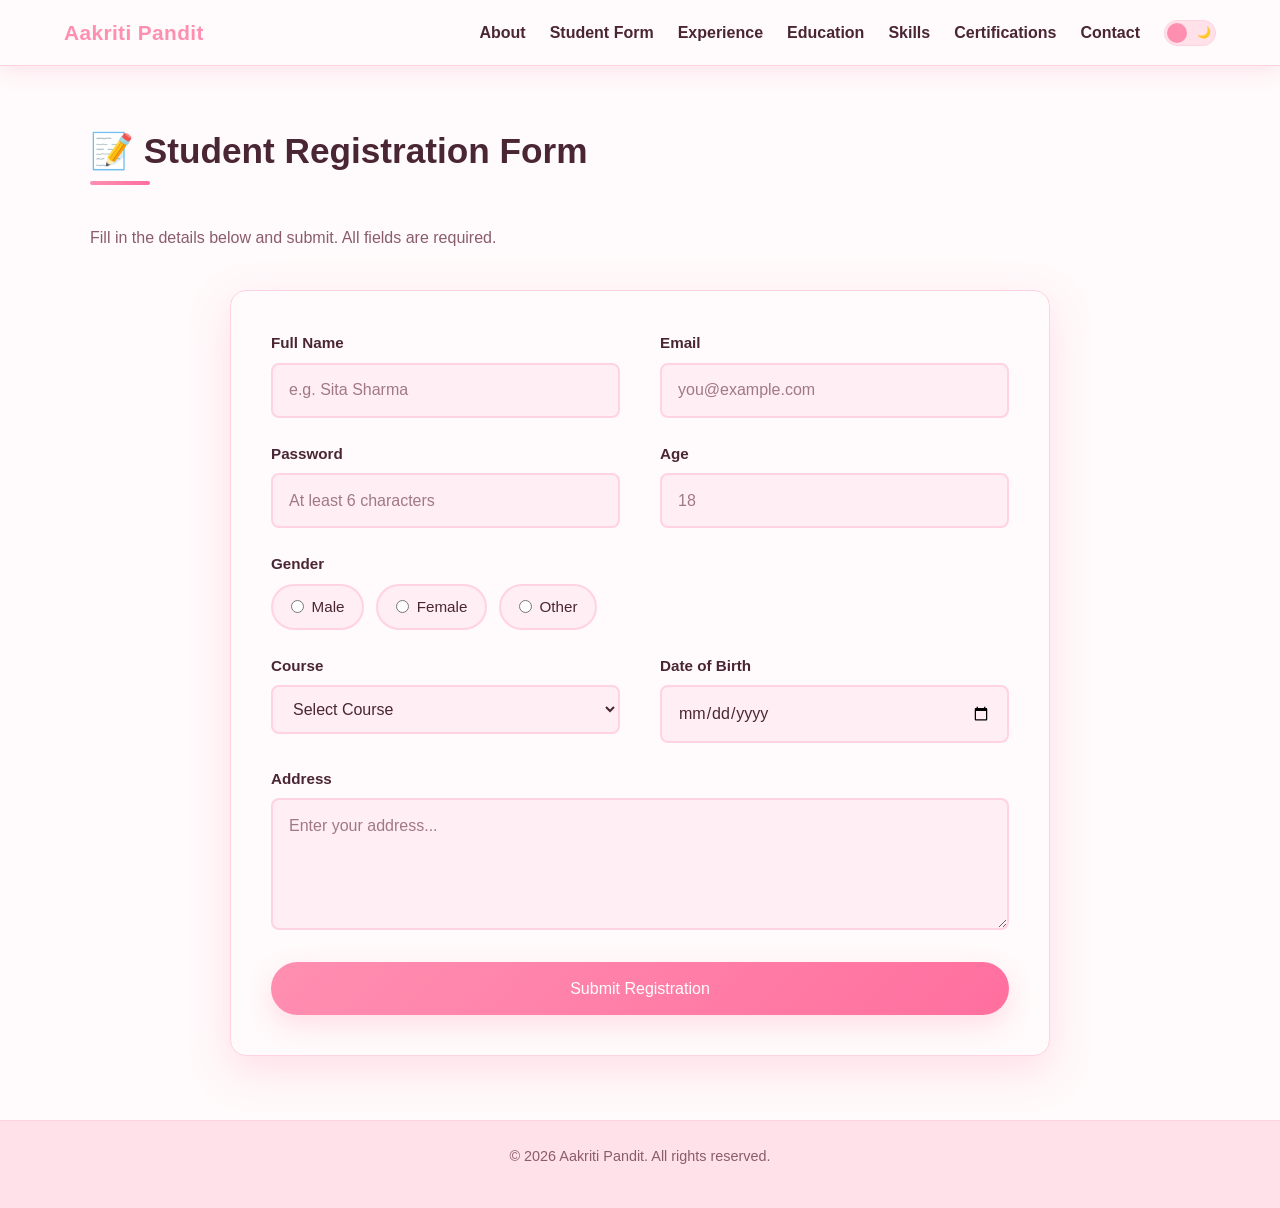
<file: student-form.html>
<!DOCTYPE html>
<html lang="en">
<head>
  <meta charset="UTF-8">
  <meta name="viewport" content="width=device-width, initial-scale=1.0">
  <title>Student Registration Form | Aakriti Pandit</title>
  <meta name="description" content="Student registration form.">
  <link rel="stylesheet" href="style.css">
</head>
<body>

  <!-- Theme toggle checkbox (CSS-only light/dark switch) -->
  <input type="checkbox" id="theme-toggle" class="theme-toggle-input">

  <div class="site-wrapper">

    <a class="skip-link" href="#main-content">Skip to main content</a>

    <header class="site-header">
      <nav class="navbar" aria-label="Primary navigation">
        <a href="index.html#hero" class="logo">Aakriti Pandit</a>

        <input type="checkbox" id="nav-toggle" class="nav-toggle-input">
        <label for="nav-toggle" class="nav-toggle-label" aria-label="Open menu">
          <span></span>
        </label>

        <ul class="nav-links">
          <li><a href="index.html#about">About</a></li>
          <li><a href="student-form.html" aria-current="page">Student Form</a></li>
          <li><a href="index.html#experience">Experience</a></li>
          <li><a href="index.html#education">Education</a></li>
          <li><a href="index.html#skills">Skills</a></li>
          <li><a href="index.html#certifications">Certifications</a></li>
          <li><a href="index.html#contact">Contact</a></li>
          <li class="theme-switch-item">
            <label for="theme-toggle" class="theme-switch" aria-label="Toggle light and dark theme">
              <span class="theme-switch-track">
                <span class="theme-switch-thumb"></span>
              </span>
            </label>
          </li>
        </ul>
      </nav>
    </header>

    <main id="main-content">

      <section class="section page-section">
        <div class="section-inner">
          <h1 class="section-title">📝 Student Registration Form</h1>
          <p class="contact-intro form-intro">Fill in the details below and submit. All fields are required.</p>

          <!-- Static for now. Point action to "register.php" once PHP is set up. -->
          <form action="#" method="post" class="reg-form">
            <div class="form-field">
              <label for="fullname">Full Name</label>
              <input type="text" id="fullname" name="fullname" placeholder="e.g. Sita Sharma" required>
            </div>

            <div class="form-field">
              <label for="email">Email</label>
              <input type="email" id="email" name="email" placeholder="you@example.com" required>
            </div>

            <div class="form-field">
              <label for="password">Password</label>
              <input type="password" id="password" name="password" minlength="6" placeholder="At least 6 characters" required>
            </div>

            <div class="form-field">
              <label for="age">Age</label>
              <input type="number" id="age" name="age" min="1" max="120" placeholder="18" required>
            </div>

            <div class="form-field full">
              <span class="field-label">Gender</span>
              <div class="radio-row">
                <label><input type="radio" name="gender" value="Male" required> Male</label>
                <label><input type="radio" name="gender" value="Female"> Female</label>
                <label><input type="radio" name="gender" value="Other"> Other</label>
              </div>
            </div>

            <div class="form-field">
              <label for="course">Course</label>
              <select id="course" name="course" required>
                <option value="" disabled selected>Select Course</option>
                <option value="Computer Science">Computer Science</option>
                <option value="Information Technology">Information Technology</option>
                <option value="Business Administration">Business Administration</option>
                <option value="Graphic Design">Graphic Design</option>
                <option value="Data Science">Data Science</option>
              </select>
            </div>

            <div class="form-field">
              <label for="dob">Date of Birth</label>
              <input type="date" id="dob" name="dob" required>
            </div>

            <div class="form-field full">
              <label for="address">Address</label>
              <textarea id="address" name="address" rows="4" placeholder="Enter your address..." required></textarea>
            </div>

            <div class="form-actions">
              <button type="submit" class="btn btn-primary">Submit Registration</button>
            </div>
          </form>
        </div>
      </section>

    </main>

    <footer class="site-footer">
      <p>&copy; 2026 Aakriti Pandit. All rights reserved.</p>
    </footer>

  </div>

</body>
</html>
</file>
<file: style.css>
/* =========================================================
   CSS VARIABLES — Light theme (default)
   ========================================================= */
:root {
  --primary-color: #ff8fb1;
  --primary-color-dark: #e56d92;
  --secondary-color: #ffc1d3;
  --accent-color: #ff6f9f;
  --background-color: #fffafb;
  --surface-color: #ffeef3;
  --surface-alt-color: #ffe1ea;
  --text-color: #4a2634;
  --text-muted: #8a5c6c;
  --border-color: #ffd3e0;
  --shadow-color: rgba(255, 143, 177, 0.25);

  --font-heading: 'Segoe UI', 'Trebuchet MS', Arial, sans-serif;
  --font-body: 'Segoe UI', Tahoma, Geneva, Verdana, sans-serif;

  --space-xs: 0.5rem;
  --space-sm: 1rem;
  --space-md: 1.5rem;
  --space-lg: 2.5rem;
  --space-xl: 4rem;

  --radius-sm: 8px;
  --radius-md: 16px;
  --radius-lg: 28px;

  --transition-fast: 0.2s ease;
  --transition-medium: 0.35s ease;
}

/* Dark theme, applied when the theme-toggle checkbox is checked.
   #theme-toggle sits before .site-wrapper in the DOM, so the
   general sibling combinator lets pure CSS drive the switch. */
#theme-toggle:checked ~ .site-wrapper {
  --primary-color: #ff8fb1;
  --primary-color-dark: #ffa8c4;
  --secondary-color: #ffc1d3;
  --accent-color: #ff6f9f;
  --background-color: #2a1820;
  --surface-color: #3a2029;
  --surface-alt-color: #472633;
  --text-color: #ffeef3;
  --text-muted: #d9a9b8;
  --border-color: #5c2f3d;
  --shadow-color: rgba(0, 0, 0, 0.45);
}

.theme-toggle-input {
  position: absolute;
  opacity: 0;
  pointer-events: none;
}

/* =========================================================
   RESET & BASE
   ========================================================= */
*,
*::before,
*::after {
  box-sizing: border-box;
}

html {
  scroll-behavior: smooth;
}

body {
  margin: 0;
  font-family: var(--font-body);
  background-color: var(--background-color);
  color: var(--text-color);
  line-height: 1.6;
  transition: background-color var(--transition-medium), color var(--transition-medium);
}

.site-wrapper {
  background-color: var(--background-color);
  color: var(--text-color);
}

img {
  max-width: 100%;
  display: block;
}

ul {
  list-style: none;
  margin: 0;
  padding: 0;
}

a {
  color: inherit;
  text-decoration: none;
}

h1, h2, h3, h4 {
  font-family: var(--font-heading);
  line-height: 1.2;
  margin: 0;
}

p {
  margin: 0 0 var(--space-sm) 0;
  color: var(--text-muted);
}

/* Accessible focus states */
a:focus-visible,
button:focus-visible,
label:focus-visible,
input:focus-visible {
  outline: 3px solid var(--accent-color);
  outline-offset: 3px;
  border-radius: var(--radius-sm);
}

.skip-link {
  position: absolute;
  left: -999px;
  top: 0;
  background: var(--primary-color);
  color: #fff;
  padding: var(--space-xs) var(--space-sm);
  z-index: 1000;
  border-radius: var(--radius-sm);
}

.skip-link:focus {
  left: var(--space-sm);
  top: var(--space-sm);
}

/* =========================================================
   HEADER / NAVBAR
   ========================================================= */
.site-header {
  position: sticky;
  top: 0;
  z-index: 100;
  background-color: var(--background-color);
  border-bottom: 1px solid var(--border-color);
  box-shadow: 0 2px 20px var(--shadow-color);
}

.navbar {
  max-width: 1200px;
  margin: 0 auto;
  display: flex;
  align-items: center;
  justify-content: space-between;
  padding: var(--space-sm) var(--space-md);
}

.logo {
  font-family: var(--font-heading);
  font-weight: 700;
  font-size: 1.3rem;
  color: var(--primary-color);
  letter-spacing: 0.02em;
}

.nav-links {
  display: flex;
  align-items: center;
  gap: var(--space-md);
}

.nav-links a {
  font-weight: 600;
  color: var(--text-color);
  padding: var(--space-xs) 0;
  position: relative;
  transition: color var(--transition-fast);
}

.nav-links a::after {
  content: "";
  position: absolute;
  left: 0;
  bottom: -4px;
  width: 0;
  height: 2px;
  background: var(--accent-color);
  transition: width var(--transition-fast);
}

.nav-links a:hover,
.nav-links a:focus-visible {
  color: var(--primary-color);
}

.nav-links a:hover::after,
.nav-links a:focus-visible::after {
  width: 100%;
}

/* Mobile nav toggle (checkbox hack, no JS) */
.nav-toggle-input {
  position: absolute;
  opacity: 0;
  pointer-events: none;
}

.nav-toggle-label {
  display: none;
  flex-direction: column;
  justify-content: center;
  width: 40px;
  height: 40px;
  cursor: pointer;
  border-radius: var(--radius-sm);
}

.nav-toggle-label span,
.nav-toggle-label span::before,
.nav-toggle-label span::after {
  content: "";
  display: block;
  height: 3px;
  width: 26px;
  background: var(--primary-color);
  border-radius: 2px;
  position: relative;
  transition: transform var(--transition-fast);
}

.nav-toggle-label span::before {
  position: absolute;
  top: -8px;
}

.nav-toggle-label span::after {
  position: absolute;
  top: 8px;
}

/* Theme switch pill */
.theme-switch-item {
  display: flex;
  align-items: center;
}

.theme-switch {
  cursor: pointer;
  display: inline-block;
}

.theme-switch-track {
  position: relative;
  display: flex;
  align-items: center;
  width: 52px;
  height: 26px;
  background: var(--surface-alt-color);
  border: 1px solid var(--border-color);
  border-radius: 999px;
  padding: 2px;
  transition: background var(--transition-fast);
}

.theme-switch-track::before,
.theme-switch-track::after {
  position: absolute;
  top: 50%;
  transform: translateY(-50%);
  font-size: 0.7rem;
  line-height: 1;
}

.theme-switch-track::before {
  content: "\2600";
  left: 4px;
  color: #f5a623;
}

.theme-switch-track::after {
  content: "\1F319";
  right: 4px;
  color: var(--secondary-color);
}

.theme-switch-thumb {
  position: relative;
  z-index: 1;
  width: 20px;
  height: 20px;
  border-radius: 50%;
  background: var(--primary-color);
  transition: transform var(--transition-medium);
}

#theme-toggle:checked ~ .site-wrapper .theme-switch-thumb {
  transform: translateX(26px);
}

/* =========================================================
   BUTTONS
   ========================================================= */
.btn {
  display: inline-block;
  padding: 0.85rem 1.8rem;
  border-radius: var(--radius-lg);
  font-weight: 700;
  font-size: 1rem;
  transition: transform var(--transition-fast), box-shadow var(--transition-fast), background-color var(--transition-fast);
  border: 2px solid transparent;
  cursor: pointer;
}

.btn-primary {
  background: linear-gradient(135deg, var(--primary-color), var(--accent-color));
  color: #fff;
  box-shadow: 0 10px 25px var(--shadow-color);
}

.btn-primary:hover,
.btn-primary:focus-visible {
  transform: translateY(-3px);
  box-shadow: 0 16px 32px var(--shadow-color);
}

.btn-outline {
  background: transparent;
  color: var(--primary-color);
  border-color: var(--primary-color);
}

.btn-outline:hover,
.btn-outline:focus-visible {
  background: var(--primary-color);
  color: #fff;
  transform: translateY(-3px);
}

/* =========================================================
   HERO
   ========================================================= */
.hero {
  background: linear-gradient(160deg, var(--surface-color) 0%, var(--background-color) 65%);
  padding: var(--space-xl) var(--space-md);
  text-align: center;
  position: relative;
  overflow: hidden;
}

.hero::before {
  content: "";
  position: absolute;
  top: -120px;
  right: -120px;
  width: 320px;
  height: 320px;
  border-radius: 50%;
  background: radial-gradient(circle, var(--secondary-color), transparent 70%);
  opacity: 0.5;
}

.hero-inner {
  max-width: 1100px;
  margin: 0 auto;
  position: relative;
  z-index: 1;
  display: flex;
  align-items: center;
  justify-content: space-between;
  gap: var(--space-lg);
  text-align: left;
}

.hero-text {
  flex: 1 1 420px;
}

.hero-eyebrow {
  text-transform: uppercase;
  letter-spacing: 0.12em;
  font-weight: 700;
  color: var(--primary-color);
  font-size: 0.85rem;
  margin-bottom: var(--space-sm);
}

.kathmandu-clock {
  text-transform: none;
  letter-spacing: normal;
  font-weight: 500;
  color: var(--text-muted);
}

.kathmandu-time {
  font-size: 1.6em;
  font-weight: 700;
}

.hero-title {
  font-size: clamp(2.2rem, 5vw, 3.5rem);
  font-weight: 800;
  color: var(--text-color);
  margin-bottom: var(--space-sm);
}

.hero-role {
  font-size: clamp(1.1rem, 2.5vw, 1.5rem);
  font-weight: 600;
  color: var(--primary-color-dark);
  margin-bottom: var(--space-sm);
}

.hero-tagline {
  font-style: italic;
  font-size: 1.1rem;
  color: var(--text-muted);
  margin-bottom: var(--space-lg);
}

.hero-actions {
  display: flex;
  gap: var(--space-sm);
  flex-wrap: wrap;
}

.hero-photo-wrap {
  flex: 0 0 auto;
  width: 300px;
  height: 300px;
  display: flex;
  align-items: center;
  justify-content: center;
}

@keyframes hero-photo-float {
  0%, 100% {
    transform: translateY(0);
  }
  50% {
    transform: translateY(-10px);
  }
}

.hero-photo {
  width: 100%;
  height: 100%;
  object-fit: contain;
  box-shadow: 0 18px 32px var(--shadow-color);
  animation: hero-photo-float 4s ease-in-out infinite;
}

/* =========================================================
   SECTIONS (shared)
   ========================================================= */
.section {
  padding: var(--space-xl) var(--space-md);
}

.section-alt {
  background-color: var(--surface-color);
}

.contact-section {
  position: relative;
  overflow: hidden;
}

.contact-section::before {
  content: "";
  position: absolute;
  inset: 0;
  background-image: url("mountain.jpeg");
  background-repeat: no-repeat;
  background-position: center;
  background-size: cover;
  opacity: 0.28;
  filter: saturate(1.1);
  pointer-events: none;
}

.contact-section .section-inner {
  position: relative;
  z-index: 1;
}

.section-inner {
  max-width: 1100px;
  margin: 0 auto;
}

.section-title {
  font-size: clamp(1.6rem, 3.5vw, 2.2rem);
  font-weight: 800;
  color: var(--text-color);
  margin-bottom: var(--space-lg);
  position: relative;
  display: inline-block;
}

.section-title::after {
  content: "";
  display: block;
  width: 60px;
  height: 4px;
  border-radius: 4px;
  margin-top: var(--space-xs);
  background: linear-gradient(90deg, var(--primary-color), var(--accent-color));
}

/* =========================================================
   ABOUT
   ========================================================= */
.about-section-inner {
  position: relative;
}

.about-sticker {
  position: absolute;
  top: 0;
  right: 0;
  width: 90px;
  height: auto;
  transform: rotate(-6deg);
  filter: drop-shadow(0 6px 12px var(--shadow-color));
}

.about-grid {
  display: grid;
  grid-template-columns: repeat(2, 1fr);
  gap: var(--space-md);
}

.about-card {
  background-color: var(--background-color);
  border: 1px solid var(--border-color);
  border-radius: var(--radius-md);
  padding: var(--space-md);
  transition: transform var(--transition-fast), box-shadow var(--transition-fast);
}

.about-card:hover {
  transform: translateY(-4px);
  box-shadow: 0 14px 30px var(--shadow-color);
}

.about-card h3 {
  color: var(--primary-color);
  margin-bottom: var(--space-xs);
  font-size: 1.15rem;
}

.about-card p {
  margin-bottom: 0;
}

/* =========================================================
   GALLERY
   ========================================================= */
.gallery-grid {
  display: flex;
  flex-wrap: wrap;
  justify-content: center;
  gap: var(--space-lg);
  max-width: 900px;
  margin: 0 auto;
}

@keyframes gallery-float {
  0%, 100% {
    transform: translateY(0);
  }
  50% {
    transform: translateY(-8px);
  }
}

.gallery-item {
  position: relative;
  flex: 0 0 180px;
  margin: 0;
  overflow: hidden;
  border-radius: var(--radius-lg);
  background-color: var(--surface-color);
  box-shadow: 0 8px 20px var(--shadow-color);
  transition: transform var(--transition-fast), box-shadow var(--transition-fast);
  animation: gallery-float 4s ease-in-out infinite;
}

.gallery-item:nth-child(2) {
  animation-delay: 0.5s;
}

.gallery-item:nth-child(3) {
  animation-delay: 1s;
}

.gallery-item:nth-child(4) {
  animation-delay: 1.5s;
}

.gallery-item:hover {
  animation-play-state: paused;
  transform: translateY(-6px);
  box-shadow: 0 18px 34px var(--shadow-color);
}

.gallery-item img {
  display: block;
  width: 100%;
  height: auto;
  transition: transform var(--transition-medium);
}

.gallery-item:hover img {
  transform: scale(1.06);
}

.gallery-item::after {
  content: "";
  position: absolute;
  inset: 0;
  background: linear-gradient(to top, rgba(74, 38, 52, 0.55), transparent 55%);
  opacity: 0;
  transition: opacity var(--transition-fast);
  pointer-events: none;
}

.gallery-item:hover::after {
  opacity: 1;
}

/* =========================================================
   EXPERIENCE — timeline
   ========================================================= */
.timeline {
  position: relative;
  padding-left: var(--space-lg);
  border-left: 3px solid var(--border-color);
  display: flex;
  flex-direction: column;
  gap: var(--space-lg);
}

.timeline-item {
  position: relative;
}

.timeline-marker {
  position: absolute;
  left: calc(-1 * var(--space-lg) - 9px);
  top: 4px;
  width: 16px;
  height: 16px;
  border-radius: 50%;
  background: linear-gradient(135deg, var(--primary-color), var(--accent-color));
  border: 3px solid var(--background-color);
  box-shadow: 0 0 0 3px var(--border-color);
}

.timeline-content {
  background-color: var(--background-color);
  border: 1px solid var(--border-color);
  border-radius: var(--radius-md);
  padding: var(--space-md);
  transition: transform var(--transition-fast), box-shadow var(--transition-fast);
}

.timeline-content:hover {
  transform: translateX(4px);
  box-shadow: 0 14px 30px var(--shadow-color);
}

.timeline-content h3 {
  color: var(--text-color);
  font-size: 1.2rem;
  margin-bottom: var(--space-xs);
}

.timeline-meta {
  color: var(--primary-color-dark);
  font-weight: 600;
  margin-bottom: var(--space-sm);
}

.timeline-content ul {
  list-style: disc;
  padding-left: 1.2rem;
}

.timeline-content li {
  color: var(--text-muted);
  margin-bottom: 0.3rem;
}

/* =========================================================
   CARDS (Education / Certifications)
   ========================================================= */
.cards-grid {
  display: grid;
  grid-template-columns: repeat(2, 1fr);
  gap: var(--space-md);
}

.card {
  background-color: var(--background-color);
  border: 1px solid var(--border-color);
  border-radius: var(--radius-md);
  padding: var(--space-md);
  transition: transform var(--transition-fast), box-shadow var(--transition-fast);
}

.card:hover {
  transform: translateY(-4px);
  box-shadow: 0 14px 30px var(--shadow-color);
}

.card h3 {
  font-size: 1.1rem;
  color: var(--text-color);
  margin-bottom: var(--space-xs);
}

.card-meta {
  color: var(--primary-color-dark);
  font-weight: 600;
  margin-bottom: 0;
  font-size: 0.95rem;
}

.education-photos {
  display: flex;
  flex-wrap: wrap;
  justify-content: center;
  gap: var(--space-md);
  margin-top: var(--space-lg);
}

.education-photo {
  margin: 0;
  max-width: 280px;
  background-color: var(--background-color);
  border: 1px solid var(--border-color);
  border-radius: var(--radius-md);
  padding: var(--space-xs) var(--space-xs) var(--space-sm);
  box-shadow: 0 8px 20px var(--shadow-color);
  transition: transform var(--transition-fast), box-shadow var(--transition-fast);
}

.education-photo:hover {
  transform: translateY(-4px) rotate(-1deg);
  box-shadow: 0 16px 32px var(--shadow-color);
}

.education-photo img {
  width: 100%;
  height: 260px;
  object-fit: cover;
  object-position: center;
  border-radius: var(--radius-sm);
  display: block;
}

.education-photo:nth-child(2) img {
  object-position: 50% 45%;
}

.education-photo figcaption {
  margin-top: var(--space-xs);
  text-align: center;
  color: var(--text-muted);
  font-size: 0.85rem;
}

/* =========================================================
   SKILLS
   ========================================================= */
.skills-section-inner {
  position: relative;
}

.skills-sticker {
  position: absolute;
  top: 0;
  right: 0;
  width: 90px;
  height: auto;
  transform: rotate(8deg);
  filter: drop-shadow(0 6px 12px var(--shadow-color));
}

.skills-grid {
  display: grid;
  grid-template-columns: repeat(3, 1fr);
  gap: var(--space-md);
}

.skill-group {
  background-color: var(--background-color);
  border: 1px solid var(--border-color);
  border-radius: var(--radius-md);
  padding: var(--space-md);
}

.skill-group h3 {
  color: var(--primary-color);
  font-size: 1.05rem;
  margin-bottom: var(--space-sm);
}

.tag-list {
  display: flex;
  flex-wrap: wrap;
  gap: 0.5rem;
}

.tag-list li {
  background-color: var(--surface-alt-color);
  color: var(--text-color);
  border: 1px solid var(--border-color);
  padding: 0.35rem 0.85rem;
  border-radius: 999px;
  font-size: 0.9rem;
  font-weight: 600;
  transition: background-color var(--transition-fast), transform var(--transition-fast);
}

.tag-list li:hover {
  background-color: var(--primary-color);
  color: #fff;
  transform: translateY(-2px);
}

/* =========================================================
   CONTACT
   ========================================================= */
.contact-intro {
  max-width: 600px;
  margin-bottom: var(--space-lg);
}

.contact-links {
  display: flex;
  flex-wrap: wrap;
  gap: var(--space-sm);
}

.contact-link {
  display: inline-flex;
  align-items: center;
  gap: 0.5rem;
  background-color: var(--background-color);
  border: 2px solid var(--primary-color);
  color: var(--primary-color);
  font-weight: 700;
  padding: 0.85rem 1.6rem;
  border-radius: var(--radius-lg);
  transition: background-color var(--transition-fast), color var(--transition-fast), transform var(--transition-fast);
}

.contact-link:hover,
.contact-link:focus-visible {
  background-color: var(--primary-color);
  color: #fff;
  transform: translateY(-3px);
}

.contact-icon {
  flex-shrink: 0;
}

.contact-form {
  max-width: 560px;
  margin-top: var(--space-lg);
  display: flex;
  flex-direction: column;
  gap: var(--space-md);
}

.form-group {
  display: flex;
  flex-direction: column;
  gap: 0.4rem;
}

.form-group label {
  font-weight: 700;
  color: var(--text-color);
  font-size: 0.95rem;
}

.form-group input,
.form-group textarea {
  font: inherit;
  color: var(--text-color);
  background-color: var(--background-color);
  border: 2px solid var(--border-color);
  border-radius: var(--radius-sm);
  padding: 0.75rem 1rem;
  transition: border-color var(--transition-fast);
}

.form-group input:focus,
.form-group textarea:focus {
  outline: none;
  border-color: var(--primary-color);
}

.form-group textarea {
  resize: vertical;
  min-height: 120px;
}

.contact-form .btn {
  align-self: flex-start;
  border: none;
  cursor: pointer;
  font: inherit;
}

/* =========================================================
   FOOTER
   ========================================================= */
.site-footer {
  text-align: center;
  padding: var(--space-md);
  background-color: var(--surface-alt-color);
  border-top: 1px solid var(--border-color);
  color: var(--text-muted);
  font-size: 0.9rem;
}

/* =========================================================
   RESPONSIVE — Tablet (<=992px)
   ========================================================= */
@media (max-width: 992px) {
  .about-grid,
  .cards-grid {
    grid-template-columns: 1fr;
  }

  .skills-grid {
    grid-template-columns: repeat(2, 1fr);
  }
}

/* =========================================================
   RESPONSIVE — Small tablet / large mobile (<=768px)
   ========================================================= */
@media (max-width: 768px) {
  .hero-inner {
    flex-direction: column-reverse;
    text-align: center;
  }

  .hero-actions {
    justify-content: center;
  }

  .hero-photo-wrap {
    width: 220px;
    height: 220px;
  }

  .nav-toggle-label {
    display: flex;
  }

  .nav-links {
    position: absolute;
    top: 100%;
    left: 0;
    right: 0;
    flex-direction: column;
    align-items: flex-start;
    gap: 0;
    background-color: var(--background-color);
    border-bottom: 1px solid var(--border-color);
    max-height: 0;
    overflow: hidden;
    transition: max-height var(--transition-medium);
  }

  .nav-links li {
    width: 100%;
    padding: var(--space-sm) var(--space-md);
    border-top: 1px solid var(--border-color);
  }

  .nav-toggle-input:checked ~ .nav-links {
    max-height: 400px;
  }

  .skills-grid {
    grid-template-columns: 1fr;
  }

  .skills-sticker,
  .about-sticker {
    width: 60px;
  }
}

/* =========================================================
   RESPONSIVE — Mobile (<=480px)
   ========================================================= */
@media (max-width: 480px) {
  .section {
    padding: var(--space-lg) var(--space-sm);
  }

  .hero {
    padding: var(--space-lg) var(--space-sm);
  }

  .hero-photo-wrap {
    width: 170px;
    height: 170px;
  }

  .hero-actions {
    flex-direction: column;
    align-items: stretch;
  }

  .btn {
    text-align: center;
  }

  .contact-links {
    flex-direction: column;
  }

  .contact-link {
    text-align: center;
  }
}

/* =========================================================
   STUDENT REGISTRATION FORM
   ========================================================= */
.page-section {
  padding: var(--space-xl) var(--space-md);
  min-height: calc(100vh - 210px);
}

.form-intro {
  max-width: 640px;
  margin-bottom: var(--space-lg);
}

/* Card wrapper */
.reg-form {
  max-width: 820px;
  margin: 0 auto;
  background-color: var(--background-color);
  border: 1px solid var(--border-color);
  border-radius: var(--radius-md);
  box-shadow: 0 14px 40px var(--shadow-color);
  padding: var(--space-lg);
  display: grid;
  grid-template-columns: 1fr 1fr;
  gap: var(--space-md) var(--space-lg);
}

.reg-form .form-field {
  display: flex;
  flex-direction: column;
  gap: 0.45rem;
}

.reg-form .form-field.full {
  grid-column: 1 / -1;
}

.reg-form label,
.reg-form .field-label {
  font-weight: 700;
  color: var(--text-color);
  font-size: 0.95rem;
}

.reg-form input,
.reg-form select,
.reg-form textarea {
  width: 100%;
  font: inherit;
  color: var(--text-color);
  background-color: var(--surface-color);
  border: 2px solid var(--border-color);
  border-radius: var(--radius-sm);
  padding: 0.8rem 1rem;
  transition: border-color var(--transition-fast), box-shadow var(--transition-fast);
}

.reg-form input::placeholder,
.reg-form textarea::placeholder {
  color: var(--text-muted);
  opacity: 0.8;
}

.reg-form input:focus,
.reg-form select:focus,
.reg-form textarea:focus {
  outline: none;
  border-color: var(--primary-color);
  box-shadow: 0 0 0 4px var(--shadow-color);
}

.reg-form textarea {
  resize: vertical;
  min-height: 120px;
}

/* Gender radios as a soft inline group */
.reg-form .radio-row {
  display: flex;
  flex-wrap: wrap;
  gap: 0.75rem;
}

.reg-form .radio-row label {
  display: flex;
  align-items: center;
  gap: 0.5rem;
  font-weight: 500;
  cursor: pointer;
  background-color: var(--surface-color);
  border: 2px solid var(--border-color);
  border-radius: 999px;
  padding: 0.55rem 1.1rem;
  transition: border-color var(--transition-fast), background-color var(--transition-fast);
}

.reg-form .radio-row label:hover {
  border-color: var(--primary-color);
}

.reg-form .radio-row input[type="radio"] {
  width: auto;
  margin: 0;
  accent-color: var(--primary-color);
}

.reg-form .radio-row label:has(input:checked) {
  border-color: var(--primary-color);
  background-color: var(--surface-alt-color);
}

/* Full-width submit */
.reg-form .form-actions {
  grid-column: 1 / -1;
  margin-top: var(--space-xs);
}

.reg-form .btn {
  width: 100%;
  border: none;
  cursor: pointer;
  font: inherit;
}

@media (max-width: 768px) {
  .reg-form {
    grid-template-columns: 1fr;
    padding: var(--space-md);
  }
}
</file>
